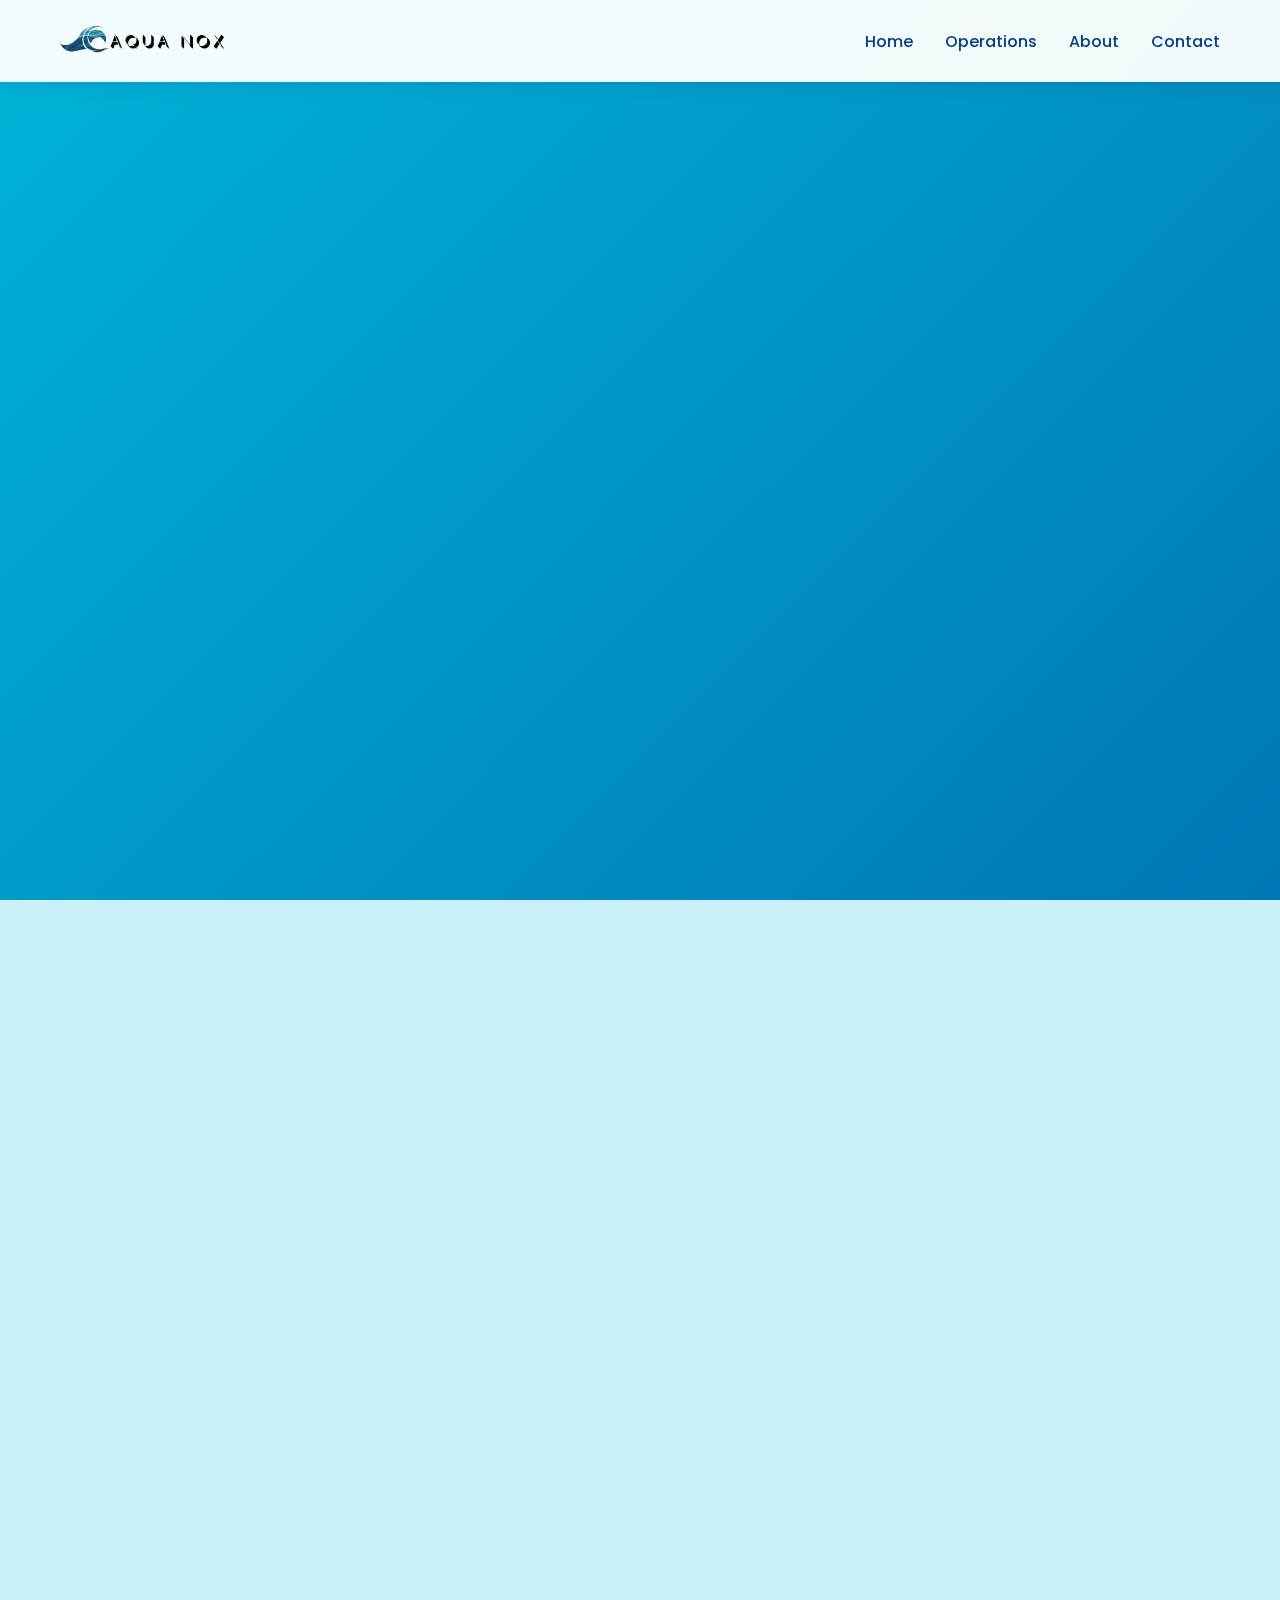
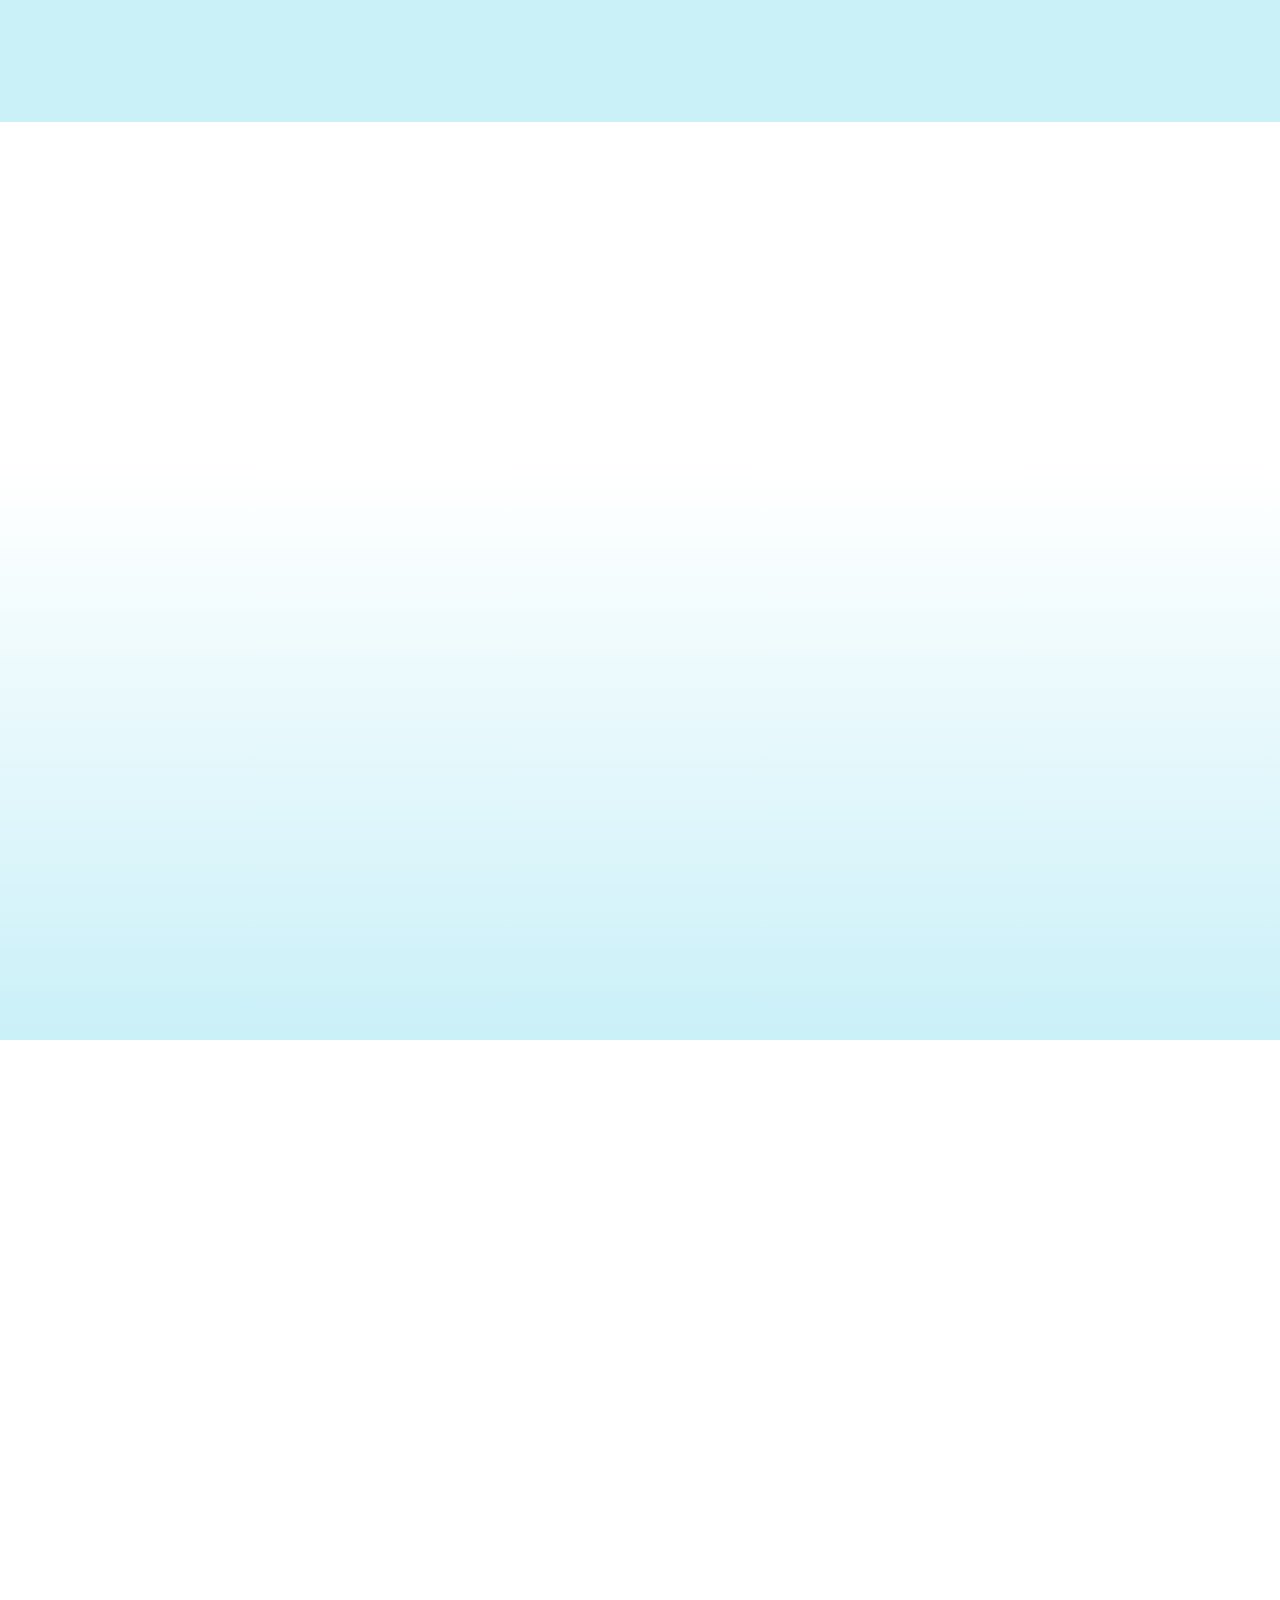
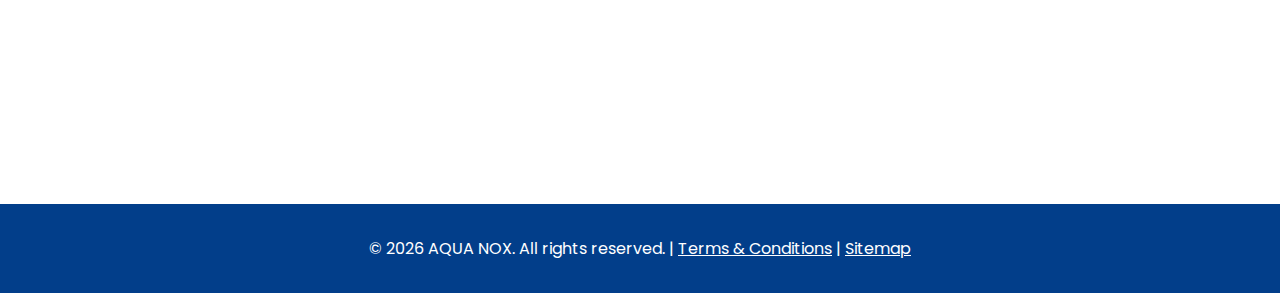
<file: index.html>
<!DOCTYPE html>
<html lang="en">

<head>
    <meta charset="UTF-8">
    <meta name="viewport" content="width=device-width, initial-scale=1.0">
    <title>AQUA NOX | Industrial RO Plants & Water Treatment Solutions</title>

    <meta name="description"
        content="AQUA NOX designs and installs high-performance industrial RO plants and advanced water treatment solutions for commercial and industrial applications across India.">

    <meta name="keywords"
        content="AQUA NOX, industrial RO plant, reverse osmosis system, water treatment company, commercial RO plant, industrial water purification">

    <meta name="robots" content="index, follow">

    <link rel="canonical" href="https://aquanox.vercel.app/">

    <!-- Open Graph -->
    <meta property="og:title" content="AQUA NOX | Industrial RO Plants & Water Treatment Experts">
    <meta property="og:description"
        content="Custom-built industrial RO plants and water treatment systems for factories, commercial water plants, and bulk water supply.">
    <meta property="og:url" content="https://aquanox.vercel.app/">
    <meta property="og:type" content="website">

    <!-- Twitter -->
    <meta name="twitter:card" content="summary_large_image">
    <meta name="twitter:title" content="AQUA NOX | Industrial RO & Water Solutions">
    <meta name="twitter:description"
        content="Reliable industrial RO plants and water treatment solutions engineered for performance and scale.">

    <link rel="icon" type="image/png" href="assets/favicon.png">
    <link rel="stylesheet" href="styles.css">
    <link href="https://fonts.googleapis.com/css2?family=Poppins:wght@300;400;600;700&display=swap" rel="stylesheet">
</head>

<body>
    <nav class="navbar">
        <div class="container">
            <div class="logo"><img src="assets/logo.png" alt="AQUA NOX"></div>
            <ul class="nav-links">
                <li><a href="index.html">Home</a></li>
                <li><a href="operations.html">Operations</a></li>
                <li><a href="about.html">About</a></li>
                <li><a href="contact.html">Contact</a></li>
            </ul>
            <div class="hamburger">
                <span></span>
                <span></span>
                <span></span>
            </div>
        </div>
    </nav>

    <section class="hero">
        <div class="hero-content">
            <h1 class="fade-up">AQUA NOX</h1>
            <p class="fade-up">Start Your Own Packaged Drinking Water Business</p>
            <a href="#products" class="cta-btn fade-up">View RO Plants</a>
        </div>
    </section>

    <section class="home-products" id="products">
        <div class="container">
            <h2 class="section-title animate">Our RO Plant Solutions</h2>
            <p class="pricing-disclaimer animate"
                style="text-align: center; color: #666; margin-bottom: 30px; font-size: 0.9rem;">*Prices are indicative.
                Final pricing varies by location, shipping, and installation. <a href="terms.html"
                    style="color: #0066cc; text-decoration: underline;">View Terms</a></p>
            <div class="home-products-grid">
                <div class="product-card animate" onclick="window.location.href='product-detail.html?id=classic'"
                    style="cursor: pointer;">
                    <div class="product-image">
                        <img src="assets/products/classic-3.png" alt="Small Scale RO Plant">
                    </div>
                    <h3>Small Scale RO Plant</h3>
                    <p class="product-size">1500 LPH Capacity</p>
                    <p class="product-price">₹2,50,000</p>
                    <div class="product-actions" onclick="event.stopPropagation();">
                        <button class="btn-whatsapp"
                            onclick="buyWhatsApp('Small Scale RO Plant', '1500 LPH', '₹2,50,000')">💬
                            WhatsApp</button>
                        <button class="btn-call" onclick="callNow()">📞 Call</button>
                    </div>
                </div>

                <div class="product-card animate" onclick="window.location.href='product-detail.html?id=premium'"
                    style="cursor: pointer;">
                    <div class="product-image">
                        <img src="assets/products/premium-3.png" alt="Medium Scale RO Plant">
                    </div>
                    <h3>Mid-Scale RO Plant</h3>
                    <p class="product-size">2000 LPH Capacity</p>
                    <p class="product-price">₹3,50,000</p>
                    <div class="product-actions" onclick="event.stopPropagation();">
                        <button class="btn-whatsapp"
                            onclick="buyWhatsApp('Medium Scale RO Plant', '2000 LPH', '₹3,50,000')">💬
                            WhatsApp</button>
                        <button class="btn-call" onclick="callNow()">📞 Call</button>
                    </div>
                </div>

                <div class="product-card animate" onclick="window.location.href='product-detail.html?id=family'"
                    style="cursor: pointer;">
                    <div class="product-image">
                        <img src="assets/products/family-3.png" alt="Large Scale RO Plant">
                    </div>
                    <h3>Large Scale RO Plant</h3>
                    <p class="product-size">6000 LPH Capacity</p>
                    <p class="product-price">₹4,50,000</p>
                    <div class="product-actions" onclick="event.stopPropagation();">
                        <button class="btn-whatsapp"
                            onclick="buyWhatsApp('Large Scale RO Plant', '6000 LPH', '₹4,50,000')">💬
                            WhatsApp</button>
                        <button class="btn-call" onclick="callNow()">📞 Call</button>
                    </div>
                </div>

                <div class="product-card animate" onclick="window.location.href='product-detail.html?id=jar'"
                    style="cursor: pointer;">
                    <div class="product-image">
                        <img src="assets/products/jar.png" alt="Industrial RO Plant">
                    </div>
                    <h3>Industrial RO Plant</h3>
                    <p class="product-size">Custom Capacity</p>
                    <p class="product-price">Contact for Price</p>
                    <div class="product-actions" onclick="event.stopPropagation();">
                        <button class="btn-whatsapp"
                            onclick="buyWhatsApp('Industrial RO Plant', 'Custom Capacity', 'Contact for Price')">💬
                            WhatsApp</button>
                        <button class="btn-call" onclick="callNow()">📞 Call</button>
                    </div>
                </div>
            </div>
        </div>
    </section>

    <section class="about">
        <div class="container">
            <h2 class="section-title animate">About AQUA NOX</h2>
            <p class="about-text animate">AQUA NOX provides complete RO Plant solutions to help you start your own
                packaged drinking water business. Our state-of-the-art water treatment systems ensure the highest
                quality output with minimal maintenance and maximum efficiency.</p>
        </div>
    </section>

    <section class="features">
        <div class="container">
            <h2 class="section-title animate">Why Choose Our RO Plants</h2>
            <div class="feature-grid">
                <div class="feature-card animate">
                    <div class="feature-icon">🛠️</div>
                    <h3>Complete Setup</h3>
                    <p>End-to-end installation and commissioning support</p>
                </div>
                <div class="feature-card animate">
                    <div class="feature-icon">⚙️</div>
                    <h3>Advanced Technology</h3>
                    <p>Latest RO membrane technology for superior water quality</p>
                </div>
                <div class="feature-card animate">
                    <div class="feature-icon">👨‍🔧</div>
                    <h3>After-Sales Service</h3>
                    <p>24/7 technical support and maintenance services</p>
                </div>
                <div class="feature-card animate">
                    <div class="feature-icon">💰</div>
                    <h3>Cost Effective</h3>
                    <p>Low operational costs with high efficiency and ROI</p>
                </div>
            </div>
        </div>
    </section>

    <section class="testimonials">
        <div class="container">
            <h2 class="section-title animate">What Our Clients Say</h2>
            <div class="testimonials-grid">
                <div class="testimonial-card animate">
                    <div class="stars">⭐⭐⭐⭐⭐</div>
                    <p class="testimonial-text">"Started my water business with AQUA NOX RO Plant. The installation was
                        smooth and the plant runs flawlessly. Great investment!"</p>
                    <p class="customer-name">Soumya Biswas</p>
                </div>

                <div class="testimonial-card animate">
                    <div class="stars">⭐⭐⭐⭐⭐</div>
                    <p class="testimonial-text">"Excellent quality RO plant with amazing after-sales support. The team
                        is always available for any technical assistance."</p>
                    <p class="customer-name">Subhra Pratim Biswas</p>
                </div>

                <div class="testimonial-card animate">
                    <div class="stars">⭐⭐⭐⭐⭐</div>
                    <p class="testimonial-text">"Best decision for my business. The RO plant is efficient, low
                        maintenance, and produces high-quality water consistently."</p>
                    <p class="customer-name">Souvik Chatterjee</p>
                </div>

                <div class="testimonial-card animate">
                    <div class="stars">⭐⭐⭐⭐⭐</div>
                    <p class="testimonial-text">"Professional team, quality equipment, and excellent service. AQUA NOX
                        helped me establish a successful water business."</p>
                    <p class="customer-name">Arnab Dutta</p>
                </div>
            </div>
        </div>
    </section>

    <footer>
        <div class="container">
            <p>&copy; <span id="currentYear"></span> AQUA NOX. All rights reserved. | <a href="terms.html"
                    style="color: #fff; text-decoration: underline;">Terms & Conditions</a> | <a href="sitemap.html"
                    style="color: #fff; text-decoration: underline;">Sitemap</a></p>
        </div>
    </footer>

    <script src="script.js"></script>
</body>

</html>
</file>
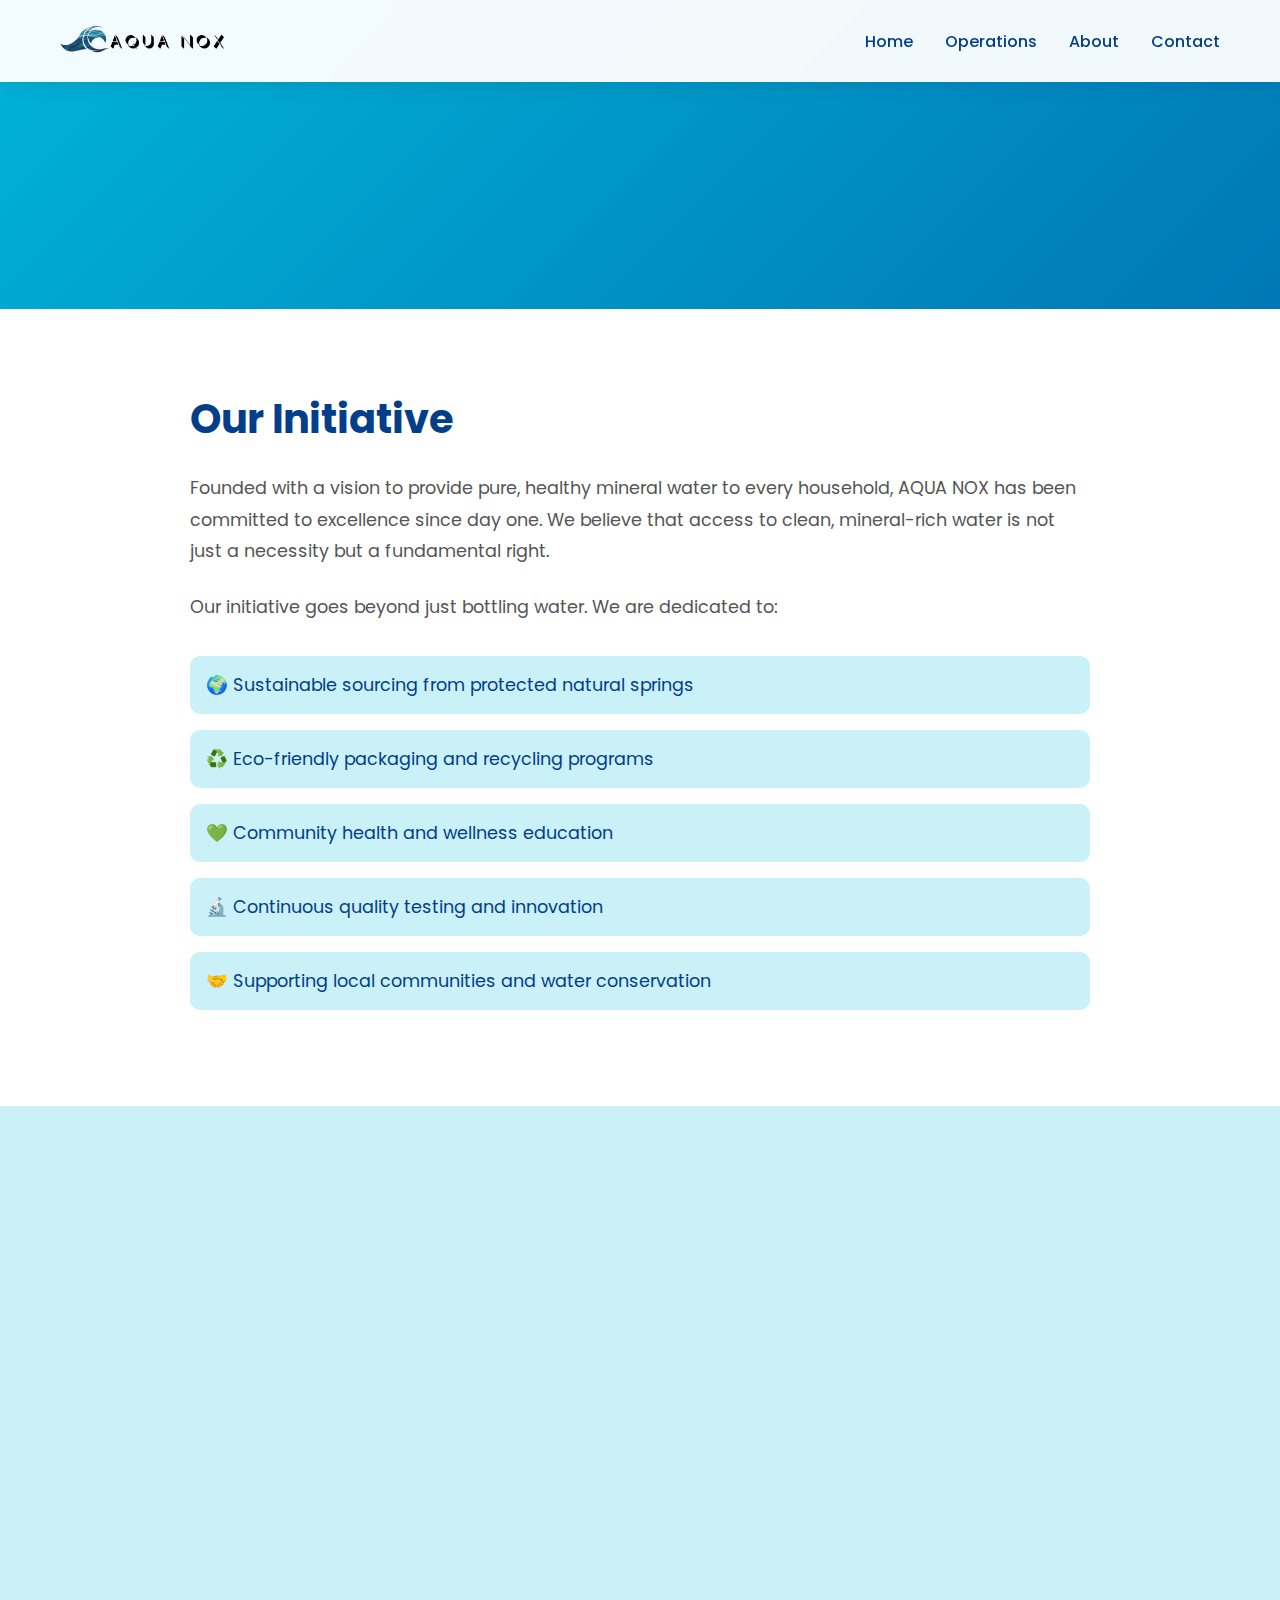
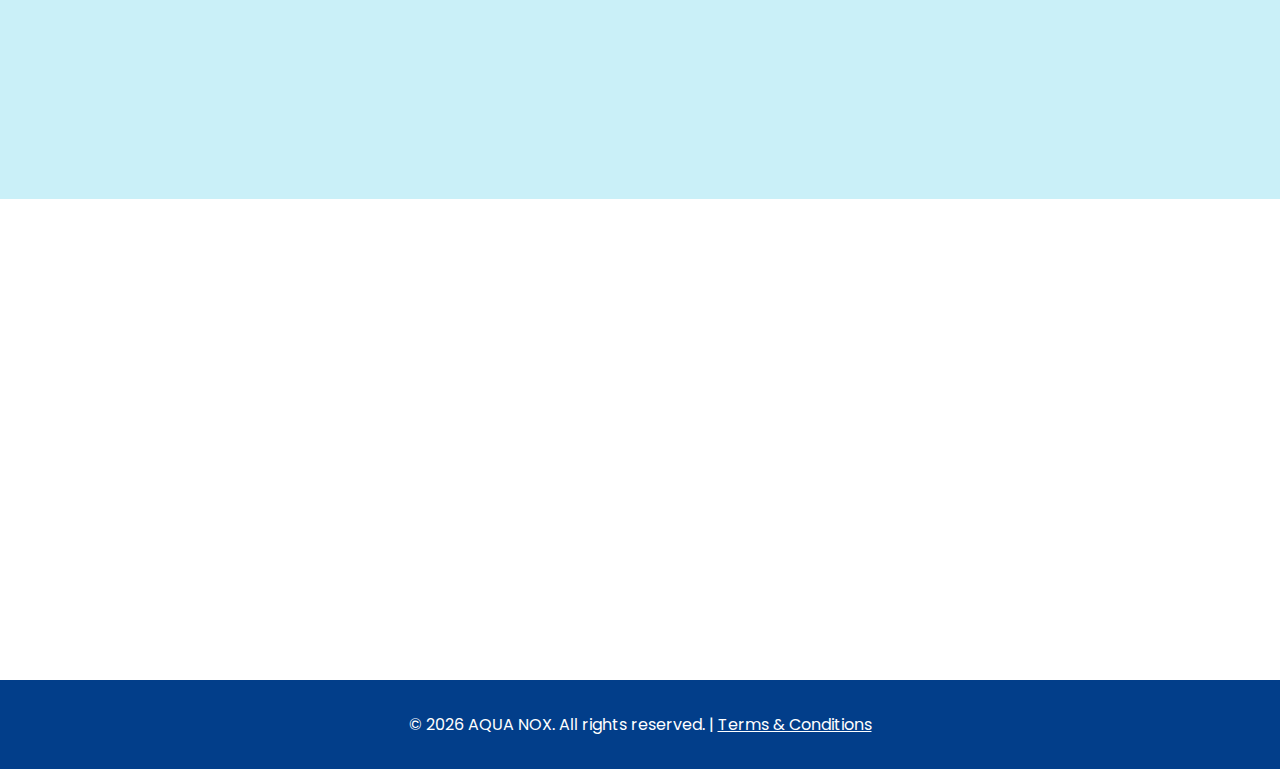
<file: about.html>
<!DOCTYPE html>
<html lang="en">
<head>
    <meta charset="UTF-8">
    <meta name="viewport" content="width=device-width, initial-scale=1.0">
    <title>About Us - AQUA NOX</title>
    <link rel="icon" type="image/png" href="assets/favicon.png">
    <link rel="stylesheet" href="styles.css">
    <link href="https://fonts.googleapis.com/css2?family=Poppins:wght@300;400;600;700&display=swap" rel="stylesheet">
</head>
<body>
    <nav class="navbar">
        <div class="container">
            <div class="logo"><img src="assets/logo.png" alt="AQUA NOX"></div>
            <ul class="nav-links">
                <li><a href="index.html">Home</a></li>
                <li><a href="operations.html">Operations</a></li>
                <li><a href="about.html">About</a></li>
                <li><a href="contact.html">Contact</a></li>
            </ul>
            <div class="hamburger">
                <span></span>
                <span></span>
                <span></span>
            </div>
        </div>
    </nav>

    <section class="about-hero">
        <div class="container">
            <h1 class="fade-up">About AQUA NOX</h1>
            <p class="fade-up">Our Story, Our Mission, Our Commitment</p>
        </div>
    </section>

    <section class="company-story">
        <div class="container">
            <div class="story-content animate">
                <h2>Our Initiative</h2>
                <p>Founded with a vision to provide pure, healthy mineral water to every household, AQUA NOX has been committed to excellence since day one. We believe that access to clean, mineral-rich water is not just a necessity but a fundamental right.</p>
                <p>Our initiative goes beyond just bottling water. We are dedicated to:</p>
                <ul class="initiative-list">
                    <li>🌍 Sustainable sourcing from protected natural springs</li>
                    <li>♻️ Eco-friendly packaging and recycling programs</li>
                    <li>💚 Community health and wellness education</li>
                    <li>🔬 Continuous quality testing and innovation</li>
                    <li>🤝 Supporting local communities and water conservation</li>
                </ul>
            </div>
        </div>
    </section>

    <section class="owner-section">
        <div class="container">
            <h2 class="section-title animate">Meet Our Founder</h2>
            <div class="owner-card animate">
                <div class="owner-image">
                    <img src="/assets/Prabir_Sarkar.png" alt="Prabir Sarkar">
                </div>
                <div class="owner-info">
                    <h3>Prabir Sarkar</h3>
                    <p class="owner-title">Owner</p>
                    <p class="owner-bio">With over 20 years of experience in the beverage industry, Mr. Sarkar founded AQUA NOX with a simple yet powerful mission: to deliver the purest mineral water while maintaining environmental responsibility. His passion for health and sustainability drives every decision we make.</p>
                    <p class="owner-quote">"Pure water is the foundation of a healthy life. At AQUA NOX, we don't just bottle water – we bottle wellness, trust, and care for our planet."</p>
                </div>
            </div>
        </div>
    </section>

    <section class="values-section">
        <div class="container">
            <h2 class="section-title animate">Our Core Values</h2>
            <div class="values-grid">
                <div class="value-card animate">
                    <h3>Quality First</h3>
                    <p>Every drop undergoes rigorous testing to ensure premium quality</p>
                </div>
                <div class="value-card animate">
                    <h3>Sustainability</h3>
                    <p>Committed to eco-friendly practices and environmental protection</p>
                </div>
                <div class="value-card animate">
                    <h3>Transparency</h3>
                    <p>Open about our sourcing, processes, and quality standards</p>
                </div>
                <div class="value-card animate">
                    <h3>Community</h3>
                    <p>Supporting local communities and promoting health awareness</p>
                </div>
            </div>
        </div>
    </section>

    <footer>
        <div class="container">
            <p>&copy; <span id="currentYear"></span> AQUA NOX. All rights reserved. | <a href="terms.html" style="color: #fff; text-decoration: underline;">Terms & Conditions</a></p>
        </div>
    </footer>

    <script src="script.js"></script>
</body>
</html>
</file>
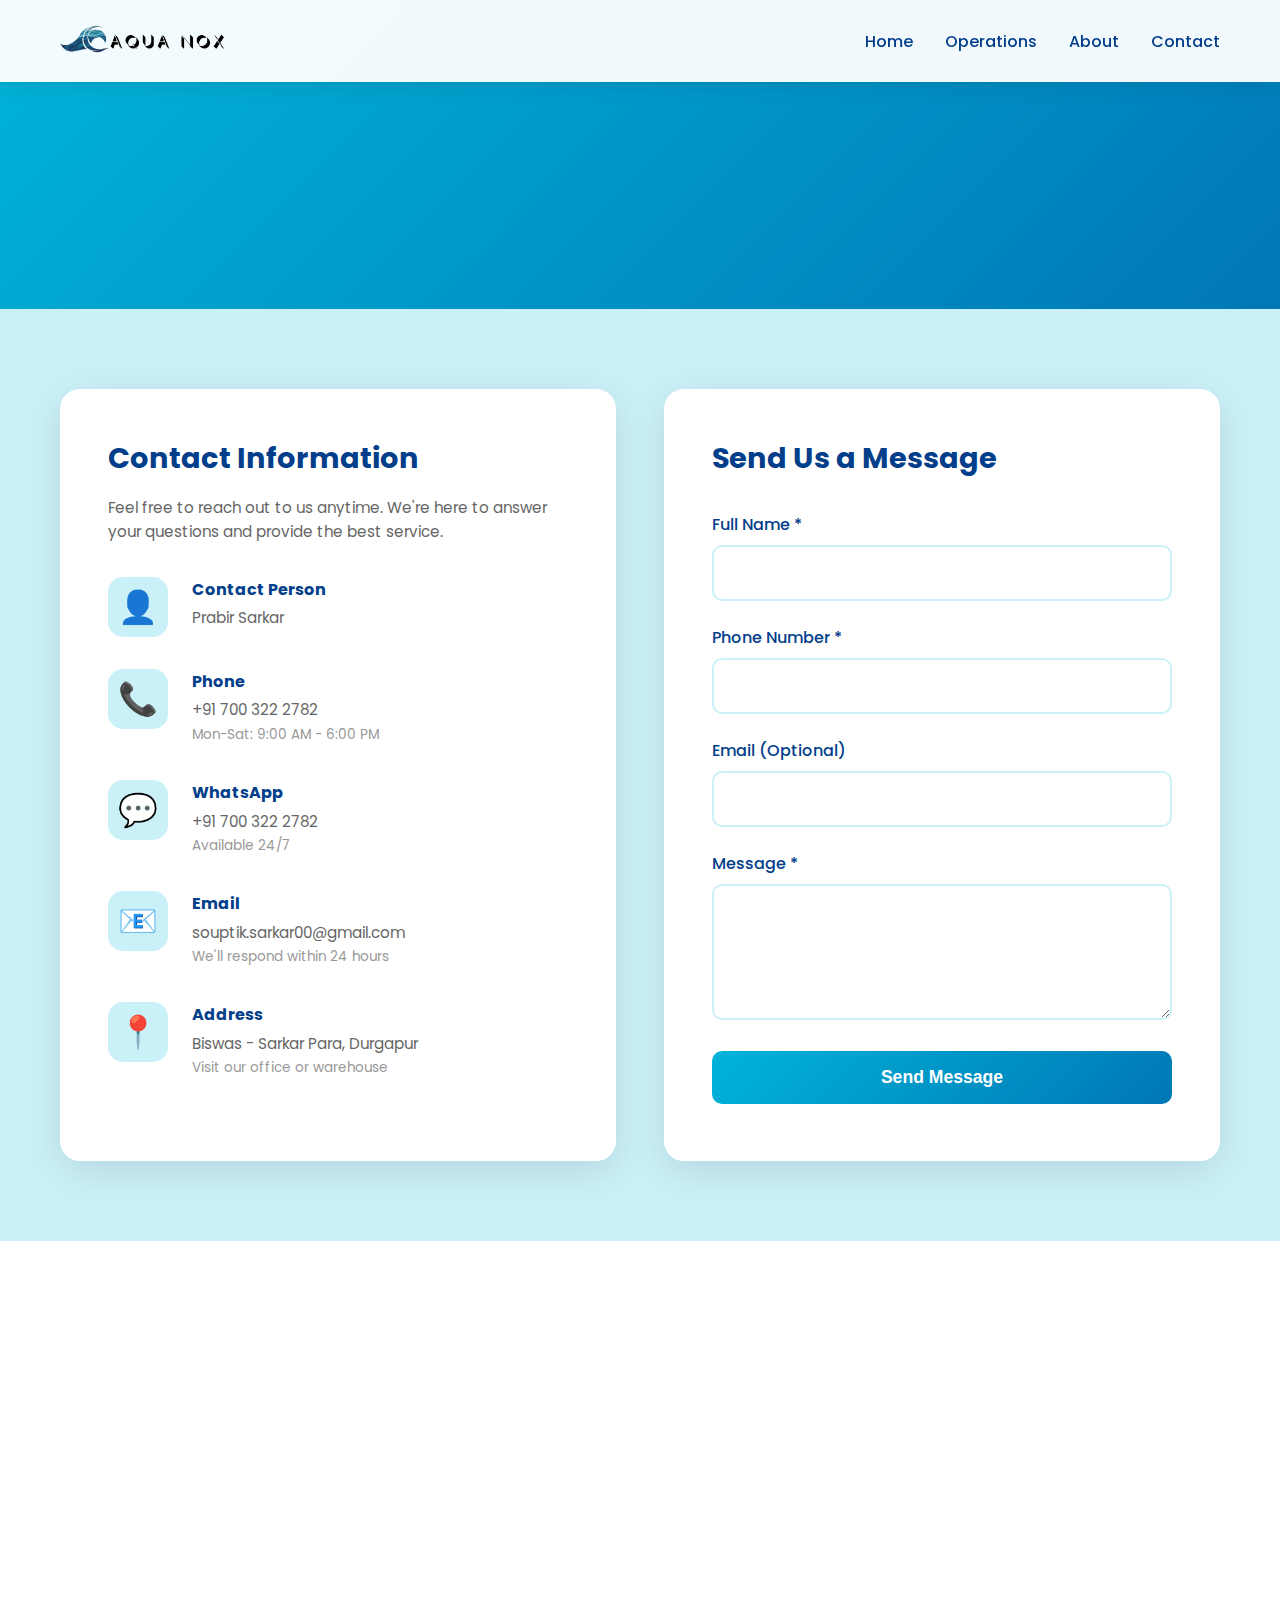
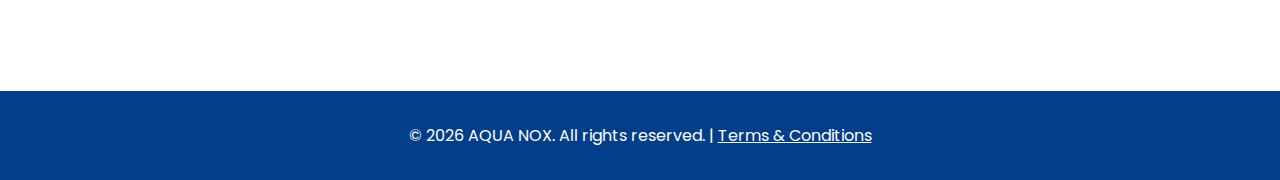
<file: contact.html>
<!DOCTYPE html>
<html lang="en">

<head>
    <meta charset="UTF-8">
    <meta name="viewport" content="width=device-width, initial-scale=1.0">
    <title>Contact - AQUA NOX</title>
    <link rel="icon" type="image/png" href="assets/favicon.png">
    <link rel="stylesheet" href="styles.css">
    <link href="https://fonts.googleapis.com/css2?family=Poppins:wght@300;400;600;700&display=swap" rel="stylesheet">
</head>

<body>
    <nav class="navbar">
        <div class="container">
            <div class="logo"><img src="assets/logo.png" alt="AQUA NOX"></div>
            <ul class="nav-links">
                <li><a href="index.html">Home</a></li>
                <li><a href="operations.html">Operations</a></li>
                <li><a href="about.html">About</a></li>
                <li><a href="contact.html">Contact</a></li>
            </ul>
            <div class="hamburger">
                <span></span>
                <span></span>
                <span></span>
            </div>
        </div>
    </nav>

    <section class="contact-hero">
        <div class="container">
            <h1 class="fade-up">Get In Touch</h1>
            <p class="fade-up">We'd love to hear from you</p>
        </div>
    </section>

    <section class="contact-form-section">
        <div class="container">
            <div class="contact-grid">
                <div class="contact-info animate">
                    <h2>Contact Information</h2>
                    <p class="contact-intro">Feel free to reach out to us anytime. We're here to answer your questions
                        and provide the best service.</p>

                    <div class="info-item">
                        <div class="info-icon">👤</div>
                        <div>
                            <h4>Contact Person</h4>
                            <p>Prabir Sarkar</p>
                        </div>
                    </div>
                    <div class="info-item">
                        <div class="info-icon">📞</div>
                        <div>
                            <h4>Phone</h4>
                            <p>+91 700 322 2782</p>
                            <p class="info-subtext">Mon-Sat: 9:00 AM - 6:00 PM</p>
                        </div>
                    </div>
                    <div class="info-item">
                        <div class="info-icon">💬</div>
                        <div>
                            <h4>WhatsApp</h4>
                            <p>+91 700 322 2782</p>
                            <p class="info-subtext">Available 24/7</p>
                        </div>
                    </div>
                    <div class="info-item">
                        <div class="info-icon">📧</div>
                        <div>
                            <h4>Email</h4>
                            <p>souptik.sarkar00@gmail.com</p>
                            <p class="info-subtext">We'll respond within 24 hours</p>
                        </div>
                    </div>
                    <div class="info-item">
                        <div class="info-icon">📍</div>
                        <div>
                            <h4>Address</h4>
                            <p> Biswas - Sarkar Para, Durgapur</p>
                            <p class="info-subtext">Visit our office or warehouse</p>
                        </div>
                    </div>
                    <!--
                    <div class="social-links">
                        <h4>Follow Us</h4>
                        <div class="social-icons">
                            <a href="#" class="social-icon">📘</a>
                            <a href="#" class="social-icon">📷</a>
                            <a href="#" class="social-icon">🐦</a>
                            <a href="#" class="social-icon">💼</a>
                        </div>
                    </div>
                    -->
                </div>

                <form id="contactForm" class="contact-form animate">
                    <h2>Send Us a Message</h2>
                    <div class="form-group">
                        <label for="name">Full Name *</label>
                        <input type="text" id="name" name="name" required>
                    </div>
                    <div class="form-group">
                        <label for="phone">Phone Number *</label>
                        <input type="tel" id="phone" name="phone" required>
                    </div>
                    <div class="form-group">
                        <label for="email">Email (Optional)</label>
                        <input type="email" id="email" name="email">
                    </div>
                    <div class="form-group">
                        <label for="message">Message *</label>
                        <textarea id="message" name="message" rows="5" required></textarea>
                    </div>
                    <button type="submit" class="submit-btn">Send Message</button>
                </form>
            </div>
        </div>
    </section>

    <section class="map-section">

        <iframe
            src="https://www.google.com/maps/embed?pb=!1m18!1m12!1m3!1d365.84738315488624!2d88.1516222176719!3d22.44743970168077!2m3!1f0!2f0!3f0!3m2!1i1024!2i768!4f13.1!3m3!1m2!1s0x3a0287b2ad77a933%3A0xfb9d6111271ad9d9!2z4Kau4Kao4KeN4Kam4Ka_4Kaw!5e0!3m2!1sen!2sin!4v1768892165387!5m2!1sen!2sin"
            width="100%" height="450" style="border:0;" allowfullscreen="" loading="lazy"
            referrerpolicy="no-referrer-when-downgrade"></iframe>
    </section>

    <footer>
        <div class="container">
            <p>&copy; <span id="currentYear"></span> AQUA NOX. All rights reserved. | <a href="terms.html" style="color: #fff; text-decoration: underline;">Terms & Conditions</a></p>
        </div>
    </footer>

    <script src="script.js"></script>
</body>

</html>
</file>
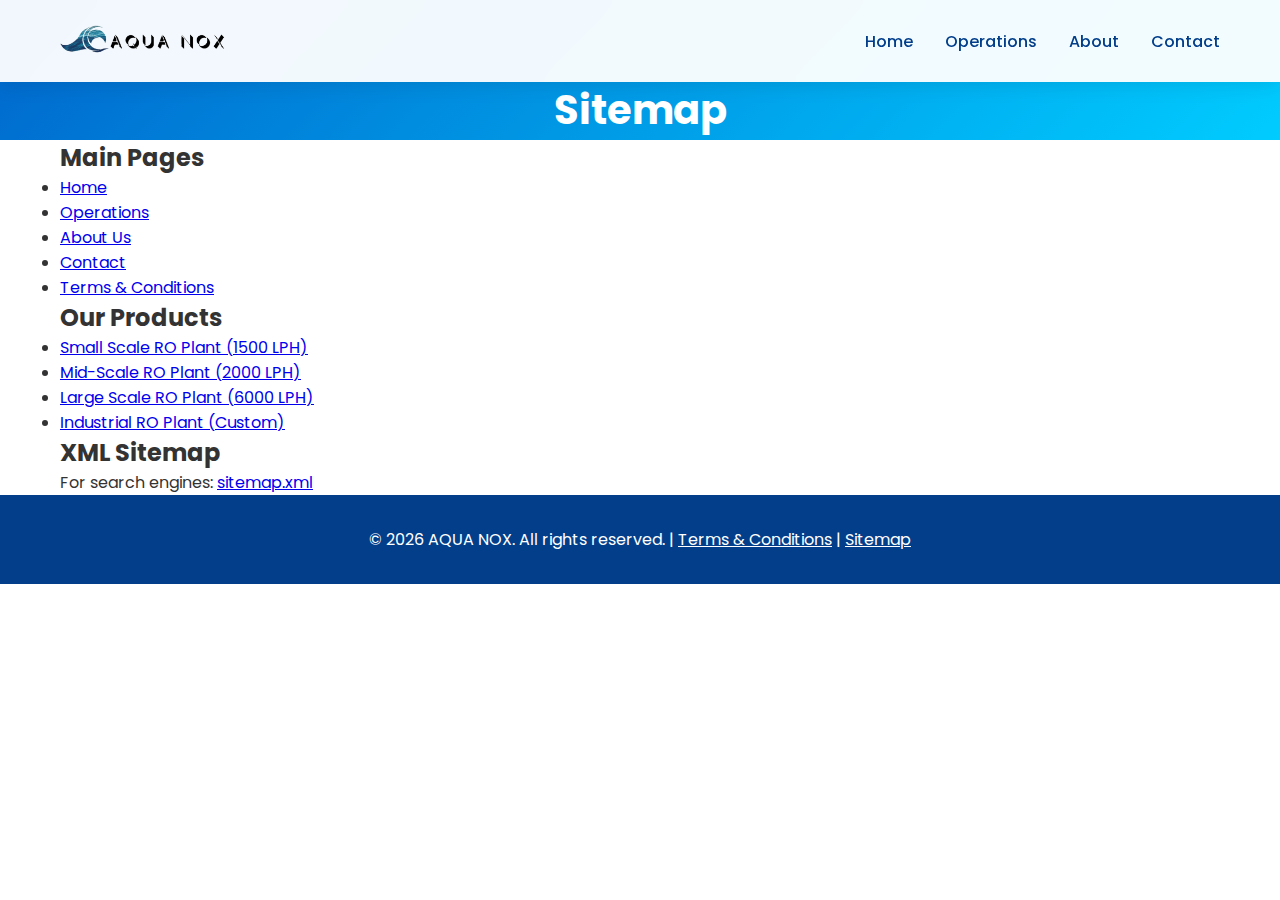
<file: sitemap.html>
<!DOCTYPE html>
<html lang="en">
<head>
    <meta charset="UTF-8">
    <meta name="viewport" content="width=device-width, initial-scale=1.0">
    <title>Sitemap - AQUA NOX</title>
    <link rel="icon" type="image/png" href="assets/favicon.png">
    <link rel="stylesheet" href="styles.css">
    <link href="https://fonts.googleapis.com/css2?family=Poppins:wght@300;400;600;700&display=swap" rel="stylesheet">
</head>
<body>
    <nav class="navbar">
        <div class="container">
            <div class="logo"><img src="assets/logo.png" alt="AQUA NOX"></div>
            <ul class="nav-links">
                <li><a href="index.html">Home</a></li>
                <li><a href="operations.html">Operations</a></li>
                <li><a href="about.html">About</a></li>
                <li><a href="contact.html">Contact</a></li>
            </ul>
            <div class="hamburger">
                <span></span>
                <span></span>
                <span></span>
            </div>
        </div>
    </nav>

    <section class="page-header">
        <div class="container">
            <h1>Sitemap</h1>
        </div>
    </section>

    <section class="sitemap-content">
        <div class="container">
            <div class="sitemap-section">
                <h2>Main Pages</h2>
                <ul class="sitemap-list">
                    <li><a href="index.html">Home</a></li>
                    <li><a href="operations.html">Operations</a></li>
                    <li><a href="about.html">About Us</a></li>
                    <li><a href="contact.html">Contact</a></li>
                    <li><a href="terms.html">Terms & Conditions</a></li>
                </ul>
            </div>

            <div class="sitemap-section">
                <h2>Our Products</h2>
                <ul class="sitemap-list">
                    <li><a href="product-detail.html?id=classic">Small Scale RO Plant (1500 LPH)</a></li>
                    <li><a href="product-detail.html?id=premium">Mid-Scale RO Plant (2000 LPH)</a></li>
                    <li><a href="product-detail.html?id=family">Large Scale RO Plant (6000 LPH)</a></li>
                    <li><a href="product-detail.html?id=jar">Industrial RO Plant (Custom)</a></li>
                </ul>
            </div>

            <div class="sitemap-section">
                <h2>XML Sitemap</h2>
                <p>For search engines: <a href="sitemap.xml" target="_blank">sitemap.xml</a></p>
            </div>
        </div>
    </section>

    <footer>
        <div class="container">
            <p>&copy; <span id="currentYear"></span> AQUA NOX. All rights reserved. | <a href="terms.html" style="color: #fff; text-decoration: underline;">Terms & Conditions</a> | <a href="sitemap.html" style="color: #fff; text-decoration: underline;">Sitemap</a></p>
        </div>
    </footer>

    <script src="script.js"></script>
</body>
</html>
</file>
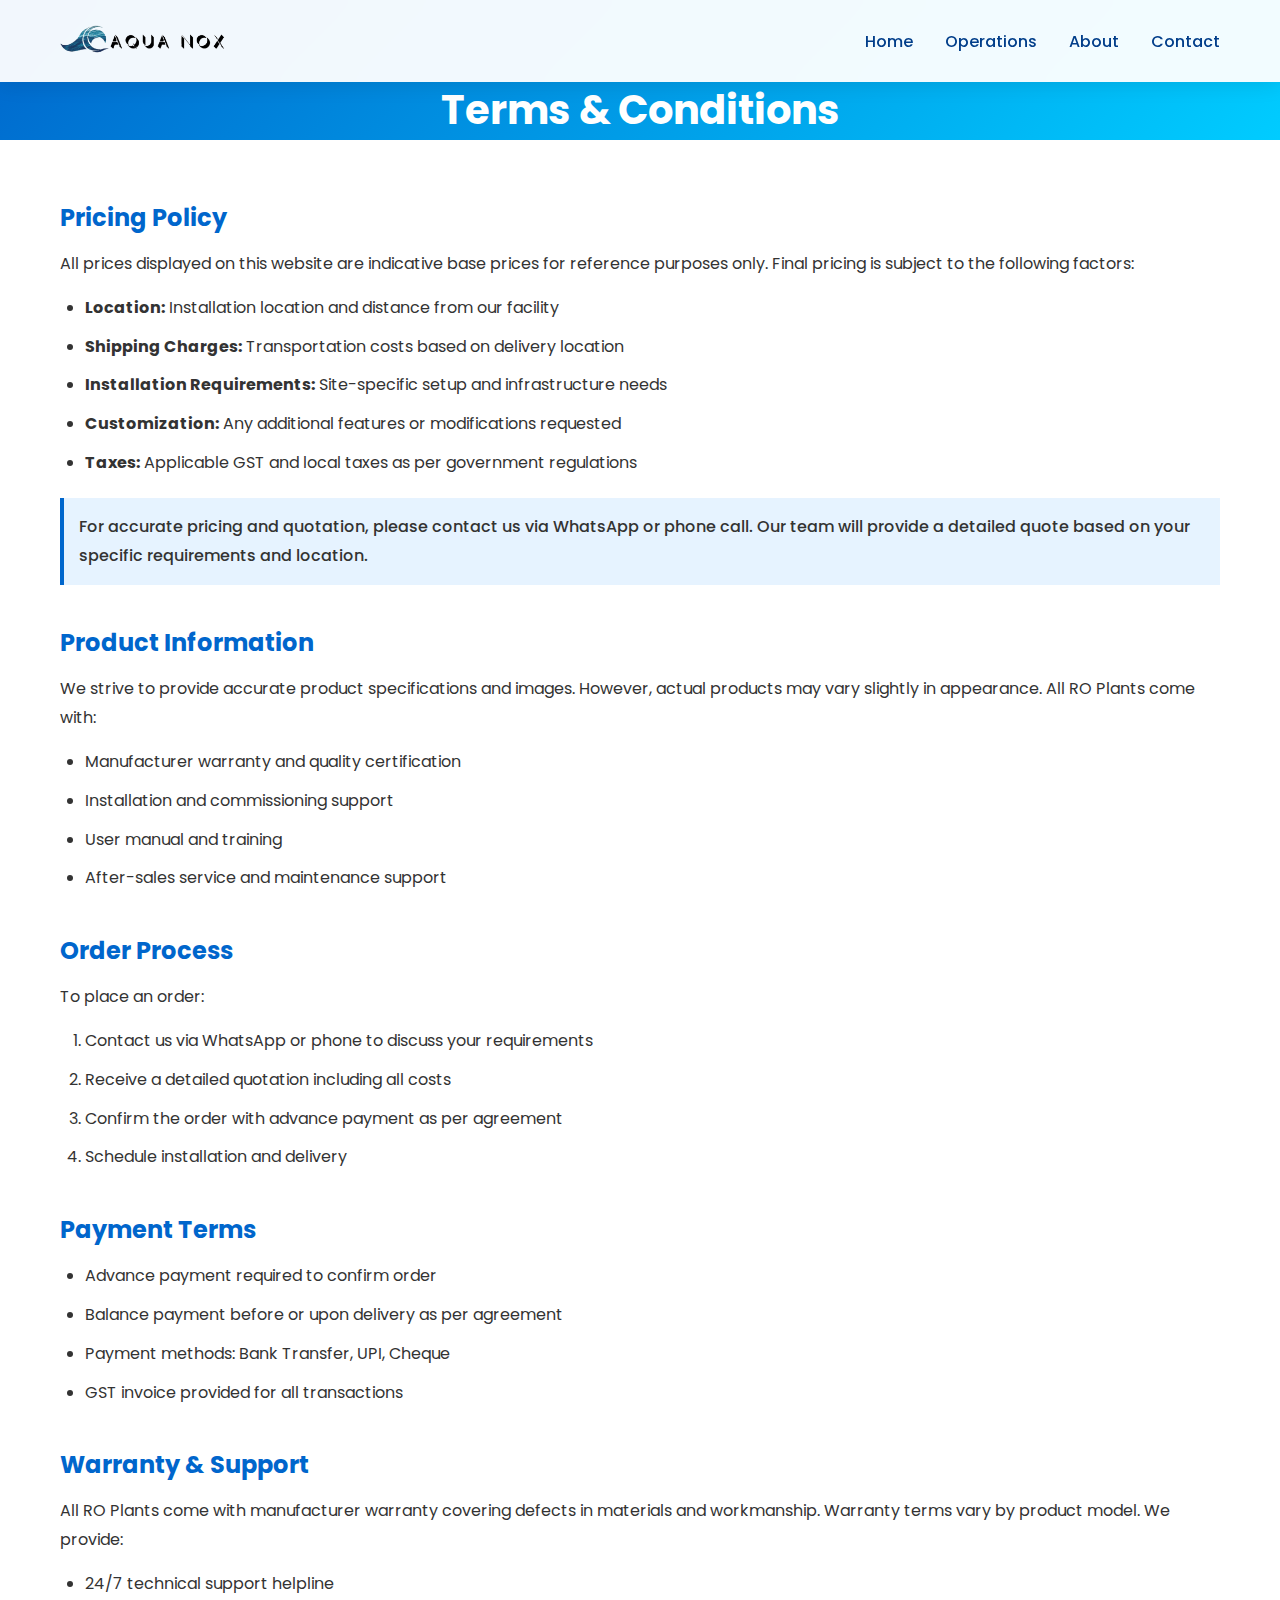
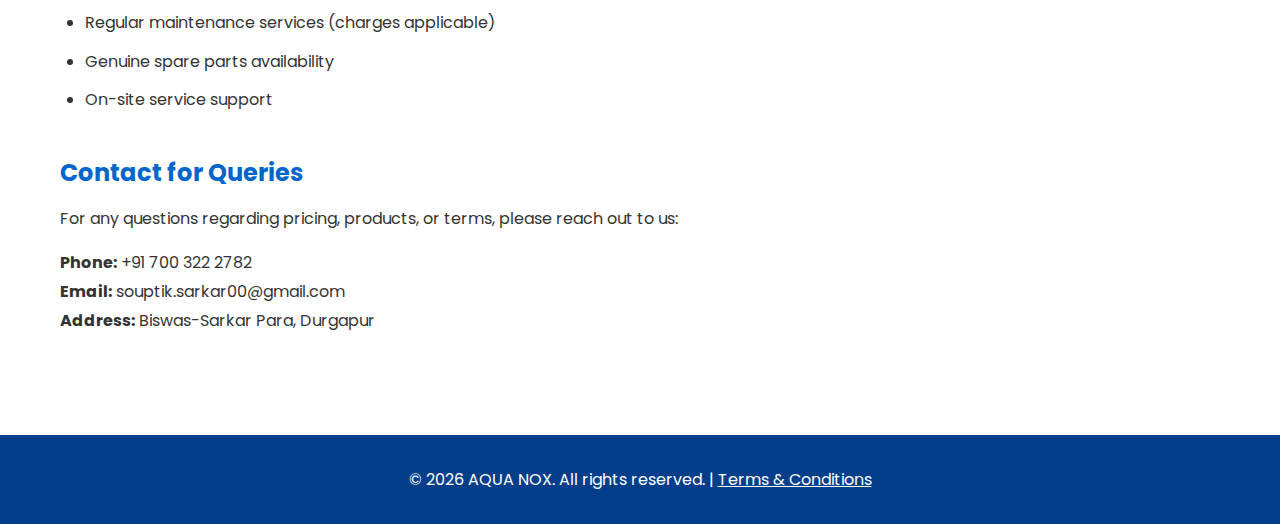
<file: terms.html>
<!DOCTYPE html>
<html lang="en">

<head>
    <meta charset="UTF-8">
    <meta name="viewport" content="width=device-width, initial-scale=1.0">
    <title>Terms & Conditions - AQUA NOX</title>
    <link rel="icon" type="image/png" href="assets/favicon.png">
    <link rel="stylesheet" href="styles.css">
    <link href="https://fonts.googleapis.com/css2?family=Poppins:wght@300;400;600;700&display=swap" rel="stylesheet">
</head>

<body>
    <nav class="navbar">
        <div class="container">
            <div class="logo"><img src="assets/logo.png" alt="AQUA NOX"></div>
            <ul class="nav-links">
                <li><a href="index.html">Home</a></li>
                <li><a href="operations.html">Operations</a></li>
                <li><a href="about.html">About</a></li>
                <li><a href="contact.html">Contact</a></li>
            </ul>
            <div class="hamburger">
                <span></span>
                <span></span>
                <span></span>
            </div>
        </div>
    </nav>

    <section class="page-header">
        <div class="container">
            <h1>Terms & Conditions</h1>
        </div>
    </section>

    <section class="terms-content">
        <div class="container">
            <div class="terms-section">
                <h2>Pricing Policy</h2>
                <p>All prices displayed on this website are indicative base prices for reference purposes only. Final pricing is subject to the following factors:</p>
                <ul>
                    <li><strong>Location:</strong> Installation location and distance from our facility</li>
                    <li><strong>Shipping Charges:</strong> Transportation costs based on delivery location</li>
                    <li><strong>Installation Requirements:</strong> Site-specific setup and infrastructure needs</li>
                    <li><strong>Customization:</strong> Any additional features or modifications requested</li>
                    <li><strong>Taxes:</strong> Applicable GST and local taxes as per government regulations</li>
                </ul>
                <p class="highlight">For accurate pricing and quotation, please contact us via WhatsApp or phone call. Our team will provide a detailed quote based on your specific requirements and location.</p>
            </div>

            <div class="terms-section">
                <h2>Product Information</h2>
                <p>We strive to provide accurate product specifications and images. However, actual products may vary slightly in appearance. All RO Plants come with:</p>
                <ul>
                    <li>Manufacturer warranty and quality certification</li>
                    <li>Installation and commissioning support</li>
                    <li>User manual and training</li>
                    <li>After-sales service and maintenance support</li>
                </ul>
            </div>

            <div class="terms-section">
                <h2>Order Process</h2>
                <p>To place an order:</p>
                <ol>
                    <li>Contact us via WhatsApp or phone to discuss your requirements</li>
                    <li>Receive a detailed quotation including all costs</li>
                    <li>Confirm the order with advance payment as per agreement</li>
                    <li>Schedule installation and delivery</li>
                </ol>
            </div>

            <div class="terms-section">
                <h2>Payment Terms</h2>
                <ul>
                    <li>Advance payment required to confirm order</li>
                    <li>Balance payment before or upon delivery as per agreement</li>
                    <li>Payment methods: Bank Transfer, UPI, Cheque</li>
                    <li>GST invoice provided for all transactions</li>
                </ul>
            </div>

            <div class="terms-section">
                <h2>Warranty & Support</h2>
                <p>All RO Plants come with manufacturer warranty covering defects in materials and workmanship. Warranty terms vary by product model. We provide:</p>
                <ul>
                    <li>24/7 technical support helpline</li>
                    <li>Regular maintenance services (charges applicable)</li>
                    <li>Genuine spare parts availability</li>
                    <li>On-site service support</li>
                </ul>
            </div>

            <div class="terms-section">
                <h2>Contact for Queries</h2>
                <p>For any questions regarding pricing, products, or terms, please reach out to us:</p>
                <p><strong>Phone:</strong> +91 700 322 2782<br>
                <strong>Email:</strong> souptik.sarkar00@gmail.com<br>
                <strong>Address:</strong> Biswas-Sarkar Para, Durgapur</p>
            </div>
        </div>
    </section>

    <footer>
        <div class="container">
            <p>&copy; <span id="currentYear"></span> AQUA NOX. All rights reserved. | <a href="terms.html" style="color: #fff; text-decoration: underline;">Terms & Conditions</a></p>
        </div>
    </footer>

    <script src="script.js"></script>
</body>

</html>
</file>
<file: styles.css>
* {
    margin: 0;
    padding: 0;
    box-sizing: border-box;
    scroll-behavior: smooth;
}

:root {
    --primary: #00b4d8;
    --secondary: #0077b6;
    --accent: #48cae4;
    --light: #caf0f8;
    --white: #ffffff;
    --dark: #023e8a;
    --gradient: linear-gradient(135deg, #00b4d8 0%, #0077b6 100%);
}

body {
    font-family: 'Poppins', sans-serif;
    color: #333;
    overflow-x: hidden;
}

.container {
    max-width: 1200px;
    margin: 0 auto;
    padding: 0 20px;
}

/* Navbar */
.navbar {
    position: fixed;
    top: 0;
    width: 100%;
    background: rgba(255, 255, 255, 0.95);
    backdrop-filter: blur(10px);
    box-shadow: 0 2px 20px rgba(0, 0, 0, 0.1);
    z-index: 1000;
    padding: 1rem 0;
}

.navbar .container {
    display: flex;
    justify-content: space-between;
    align-items: center;
}

.logo {
    height: 50px;
    display: flex;
    align-items: center;
}

.logo img {
    height: 100%;
    width: auto;
    object-fit: contain;
}

.nav-links {
    display: flex;
    list-style: none;
    gap: 2rem;
}

.nav-links a {
    text-decoration: none;
    color: var(--dark);
    font-weight: 500;
    transition: color 0.3s;
}

.nav-links a:hover {
    color: var(--primary);
}

.hamburger {
    display: none;
    flex-direction: column;
    gap: 5px;
    cursor: pointer;
}

.hamburger span {
    width: 25px;
    height: 3px;
    background: var(--dark);
    transition: 0.3s;
}

/* Hero Section */
.hero {
    height: 100vh;
    background: var(--gradient);
    display: flex;
    align-items: center;
    justify-content: center;
    position: relative;
    overflow: hidden;
}

.hero-content {
    text-align: center;
    color: var(--white);
    z-index: 2;
}

.hero h1 {
    font-size: 5rem;
    font-weight: 700;
    margin-bottom: 1rem;
    text-shadow: 2px 2px 10px rgba(0, 0, 0, 0.2);
}

.hero p {
    font-size: 1.5rem;
    margin-bottom: 2rem;
    font-weight: 300;
}

.cta-btn {
    display: inline-block;
    padding: 1rem 3rem;
    background: var(--white);
    color: var(--primary);
    text-decoration: none;
    border-radius: 50px;
    font-weight: 600;
    transition: transform 0.3s, box-shadow 0.3s;
}

.cta-btn:hover {
    transform: translateY(-3px);
    box-shadow: 0 10px 30px rgba(0, 0, 0, 0.2);
}

.hero-wave {
    position: absolute;
    bottom: 0;
    left: 0;
    width: 100%;
    height: 100px;
    background: url('data:image/svg+xml,<svg xmlns="http://www.w3.org/2000/svg" viewBox="0 0 1200 120"><path d="M321.39,56.44c58-10.79,114.16-30.13,172-41.86,82.39-16.72,168.19-17.73,250.45-.39C823.78,31,906.67,72,985.66,92.83c70.05,18.48,146.53,26.09,214.34,3V0H0V27.35A600.21,600.21,0,0,0,321.39,56.44Z" fill="%23ffffff"></path></svg>') no-repeat;
    background-size: cover;
}

/* About Section */
.about {
    padding: 5rem 0;
    background: var(--white);
}

/* Home Products Section */
.home-products {
    padding: 5rem 0;
    background: var(--light);
}

.home-products-grid {
    display: grid;
    grid-template-columns: repeat(4, 1fr);
    gap: 2rem;
    margin-top: 3rem;
}

.explore-btn-wrapper {
    text-align: center;
    margin-top: 3rem;
}

.explore-btn {
    display: inline-block;
    padding: 1rem 3rem;
    background: var(--gradient);
    color: var(--white);
    text-decoration: none;
    border-radius: 50px;
    font-weight: 600;
    transition: transform 0.3s, box-shadow 0.3s;
}

.explore-btn:hover {
    transform: translateY(-3px);
    box-shadow: 0 10px 30px rgba(0, 180, 216, 0.3);
}

.section-title {
    text-align: center;
    font-size: 2.5rem;
    color: var(--dark);
    margin-bottom: 2rem;
}

.about-text {
    text-align: center;
    font-size: 1.1rem;
    line-height: 1.8;
    max-width: 800px;
    margin: 0 auto;
    color: #555;
}

/* Features Section */
.features {
    padding: 5rem 0;
    background: linear-gradient(to bottom, var(--white), var(--light));
}

.feature-grid {
    display: grid;
    grid-template-columns: repeat(auto-fit, minmax(250px, 1fr));
    gap: 2rem;
    margin-top: 3rem;
}

.feature-card {
    background: var(--white);
    padding: 2rem;
    border-radius: 20px;
    text-align: center;
    box-shadow: 0 5px 20px rgba(0, 0, 0, 0.1);
    transition: transform 0.3s, box-shadow 0.3s;
}

.feature-card:hover {
    transform: translateY(-10px);
    box-shadow: 0 15px 40px rgba(0, 180, 216, 0.2);
}

.feature-icon {
    font-size: 3rem;
    margin-bottom: 1rem;
}

.feature-card h3 {
    color: var(--dark);
    margin-bottom: 1rem;
}

.feature-card p {
    color: #666;
    line-height: 1.6;
}

/* Products Hero */
.products-hero, .contact-hero {
    padding: 8rem 0 4rem;
    background: var(--gradient);
    text-align: center;
    color: var(--white);
}

.products-hero h1, .contact-hero h1 {
    font-size: 3rem;
    margin-bottom: 1rem;
}

.products-hero p, .contact-hero p {
    font-size: 1.2rem;
}

/* Products Section */
.products {
    padding: 5rem 0;
    background: var(--light);
}

.products-grid {
    display: grid;
    grid-template-columns: repeat(auto-fit, minmax(280px, 1fr));
    gap: 2rem;
}

.product-card {
    background: var(--white);
    border-radius: 20px;
    padding: 2rem;
    text-align: center;
    box-shadow: 0 5px 20px rgba(0, 0, 0, 0.1);
    transition: transform 0.3s;
}

.product-card:hover {
    transform: translateY(-10px);
}

.product-image {
    height: 200px;
    display: flex;
    align-items: center;
    justify-content: center;
    margin-bottom: 1.5rem;
    overflow: hidden;
}

.product-image img {
    width: 100%;
    height: 100%;
    object-fit: contain;
}

.bottle {
    width: 60px;
    background: var(--gradient);
    border-radius: 10px;
    position: relative;
}

.bottle-small { height: 120px; }
.bottle-medium { height: 150px; }
.bottle-large { height: 180px; }
.bottle-gallon { height: 160px; width: 80px; border-radius: 15px; }
.bottle-jar { height: 140px; width: 100px; border-radius: 50%; }
.bottle-can { height: 100px; width: 50px; border-radius: 5px; }

.product-card h3 {
    color: var(--dark);
    margin-bottom: 0.5rem;
}

.product-size {
    color: #666;
    font-size: 0.9rem;
    margin-bottom: 0.5rem;
}

.product-price {
    font-size: 1.5rem;
    color: var(--primary);
    font-weight: 700;
    margin-bottom: 1.5rem;
}

.product-actions {
    display: flex;
    flex-direction: row;
    gap: 0.5rem;
}

.btn-whatsapp, .btn-call {
    flex: 1;
    padding: 0.7rem 0.5rem;
    border: none;
    border-radius: 10px;
    font-weight: 600;
    font-size: 0.85rem;
    cursor: pointer;
    transition: transform 0.3s, box-shadow 0.3s;
    display: flex;
    align-items: center;
    justify-content: center;
    gap: 0.4rem;
}

.btn-whatsapp {
    background: #25D366;
    color: var(--white);
}

.btn-call {
    background: var(--secondary);
    color: var(--white);
}

.btn-whatsapp:hover, .btn-call:hover {
    transform: scale(1.05);
    box-shadow: 0 5px 15px rgba(0, 0, 0, 0.2);
}

/* Contact Form */
.contact-form-section {
    padding: 5rem 0;
    background: var(--light);
}

.contact-grid {
    display: grid;
    grid-template-columns: 1fr 1fr;
    gap: 3rem;
    align-items: stretch;
}

.contact-info {
    background: var(--white);
    padding: 3rem;
    border-radius: 20px;
    box-shadow: 0 10px 40px rgba(0, 0, 0, 0.1);
    display: flex;
    flex-direction: column;
}

.contact-info h2 {
    color: var(--dark);
    margin-bottom: 1rem;
    font-size: 1.8rem;
}

.contact-intro {
    color: #666;
    font-size: 0.95rem;
    line-height: 1.6;
    margin-bottom: 2rem;
}

.info-item {
    display: flex;
    gap: 1.5rem;
    margin-bottom: 2rem;
    align-items: flex-start;
}

.info-icon {
    font-size: 2rem;
    background: var(--light);
    width: 60px;
    height: 60px;
    display: flex;
    align-items: center;
    justify-content: center;
    border-radius: 15px;
    flex-shrink: 0;
}

.info-item h4 {
    color: var(--dark);
    margin-bottom: 0.3rem;
    font-size: 1rem;
}

.info-item p {
    color: #666;
    font-size: 0.95rem;
    margin-bottom: 0.2rem;
}

.info-subtext {
    color: #999 !important;
    font-size: 0.85rem !important;
}

.social-links {
    margin-top: auto;
    padding-top: 2rem;
    border-top: 2px solid var(--light);
}

.social-links h4 {
    color: var(--dark);
    margin-bottom: 1rem;
    font-size: 1rem;
}

.social-icons {
    display: flex;
    gap: 1rem;
}

.social-icon {
    width: 45px;
    height: 45px;
    background: var(--light);
    border-radius: 10px;
    display: flex;
    align-items: center;
    justify-content: center;
    font-size: 1.5rem;
    text-decoration: none;
    transition: transform 0.3s, background 0.3s;
}

.social-icon:hover {
    transform: translateY(-3px);
    background: var(--primary);
}

.contact-form {
    background: var(--white);
    padding: 3rem;
    border-radius: 20px;
    box-shadow: 0 10px 40px rgba(0, 0, 0, 0.1);
}

.contact-form h2 {
    color: var(--dark);
    margin-bottom: 2rem;
    font-size: 1.8rem;
}

.form-group {
    margin-bottom: 1.5rem;
}

.form-group label {
    display: block;
    margin-bottom: 0.5rem;
    color: var(--dark);
    font-weight: 500;
}

.form-group input, .form-group textarea {
    width: 100%;
    padding: 1rem;
    border: 2px solid var(--light);
    border-radius: 10px;
    font-family: 'Poppins', sans-serif;
    transition: border-color 0.3s;
}

.form-group input:focus, .form-group textarea:focus {
    outline: none;
    border-color: var(--primary);
}

.submit-btn {
    width: 100%;
    padding: 1rem;
    background: var(--gradient);
    color: var(--white);
    border: none;
    border-radius: 10px;
    font-size: 1.1rem;
    font-weight: 600;
    cursor: pointer;
    transition: transform 0.3s, box-shadow 0.3s;
}

.submit-btn:hover {
    transform: translateY(-3px);
    box-shadow: 0 10px 30px rgba(0, 180, 216, 0.3);
}

/* Map Section */
.map-section {
    width: 100%;
    height: 450px;
}

.map-section iframe {
    display: block;
}

/* About Page */
.about-hero {
    padding: 8rem 0 4rem;
    background: var(--gradient);
    text-align: center;
    color: var(--white);
}

.about-hero h1 {
    font-size: 3rem;
    margin-bottom: 1rem;
}

.about-hero p {
    font-size: 1.2rem;
}

.company-story {
    padding: 5rem 0;
    background: var(--white);
}

.story-content {
    max-width: 900px;
    margin: 0 auto;
}

.story-content h2 {
    color: var(--dark);
    font-size: 2.5rem;
    margin-bottom: 1.5rem;
}

.story-content p {
    font-size: 1.1rem;
    line-height: 1.8;
    color: #555;
    margin-bottom: 1.5rem;
}

.initiative-list {
    list-style: none;
    margin-top: 2rem;
}

.initiative-list li {
    font-size: 1.1rem;
    padding: 1rem;
    margin-bottom: 1rem;
    background: var(--light);
    border-radius: 10px;
    color: var(--dark);
}

.owner-section {
    padding: 5rem 0;
    background: var(--light);
}

.owner-card {
    display: grid;
    grid-template-columns: 300px 1fr;
    gap: 3rem;
    background: var(--white);
    padding: 3rem;
    border-radius: 20px;
    box-shadow: 0 10px 40px rgba(0, 0, 0, 0.1);
    align-items: center;
}

.owner-image {
    width: 300px;
    height: 300px;
    border-radius: 20px;
    overflow: hidden;
    background: var(--gradient);
    display: flex;
    align-items: center;
    justify-content: center;
}

.owner-image img {
    width: 100%;
    height: 100%;
    object-fit: cover;
}

.owner-info h3 {
    font-size: 2rem;
    color: var(--dark);
    margin-bottom: 0.5rem;
}

.owner-title {
    font-size: 1.1rem;
    color: var(--primary);
    font-weight: 600;
    margin-bottom: 1.5rem;
}

.owner-bio {
    font-size: 1rem;
    line-height: 1.8;
    color: #555;
    margin-bottom: 1.5rem;
}

.owner-quote {
    font-size: 1.1rem;
    font-style: italic;
    color: var(--secondary);
    padding: 1.5rem;
    background: var(--light);
    border-left: 4px solid var(--primary);
    border-radius: 10px;
}

.values-section {
    padding: 5rem 0;
    background: var(--white);
}

.values-grid {
    display: grid;
    grid-template-columns: repeat(auto-fit, minmax(250px, 1fr));
    gap: 2rem;
    margin-top: 3rem;
}

.value-card {
    background: var(--light);
    padding: 2rem;
    border-radius: 15px;
    text-align: center;
    transition: transform 0.3s;
}

.value-card:hover {
    transform: translateY(-5px);
}

.value-card h3 {
    color: var(--dark);
    font-size: 1.3rem;
    margin-bottom: 1rem;
}

.value-card p {
    color: #666;
    line-height: 1.6;
}

/* Footer */
footer {
    background: var(--dark);
    color: var(--white);
    text-align: center;
    padding: 2rem 0;
}

/* Footer */
footer {
    background: var(--dark);
    color: var(--white);
    text-align: center;
    padding: 2rem 0;
}

/* Testimonials Section */
.testimonials {
    padding: 5rem 0;
    background: var(--white);
}

.testimonials-grid {
    display: grid;
    grid-template-columns: repeat(2, 1fr);
    gap: 2rem;
    margin-top: 3rem;
}

.testimonial-card {
    background: var(--light);
    padding: 2rem;
    border-radius: 20px;
    box-shadow: 0 5px 20px rgba(0, 0, 0, 0.05);
    transition: transform 0.3s, box-shadow 0.3s;
}

.testimonial-card:hover {
    transform: translateY(-5px);
    box-shadow: 0 10px 30px rgba(0, 0, 0, 0.1);
}

.stars {
    font-size: 1.5rem;
    color: #FFD700;
    margin-bottom: 1rem;
}

.testimonial-text {
    font-size: 1rem;
    line-height: 1.7;
    color: #555;
    margin-bottom: 1.5rem;
    font-style: italic;
}

.customer-name {
    font-weight: 600;
    color: var(--dark);
    font-size: 1rem;
}

/* Testimonials Section */
.testimonials {
    padding: 5rem 0;
    background: var(--white);
}

/* Product Detail Page */
.product-detail-section {
    padding: 8rem 0 5rem;
    background: var(--light);
    min-height: 80vh;
}

/* Product Detail Page */
.product-detail-section {
    padding: 8rem 0 5rem;
    background: var(--light);
    min-height: 80vh;
}

/* Operations Page */
.operations-hero {
    padding: 8rem 0 4rem;
    background: var(--gradient);
    text-align: center;
    color: var(--white);
}

.operations-hero h1 {
    font-size: 3rem;
    margin-bottom: 1rem;
}

.operations-hero p {
    font-size: 1.2rem;
}

.operations-content {
    padding: 5rem 0;
    background: var(--white);
}

.operation-item {
    display: grid;
    grid-template-columns: 1fr 1fr;
    gap: 3rem;
    margin-bottom: 5rem;
    align-items: center;
}

.operation-item.reverse {
    direction: rtl;
}

.operation-item.reverse > * {
    direction: ltr;
}

.operation-video {
    background: var(--light);
    border-radius: 20px;
    overflow: hidden;
    box-shadow: 0 10px 40px rgba(0, 0, 0, 0.1);
}

.operation-video video {
    width: 100%;
    display: block;
}

.operation-info h2 {
    color: var(--dark);
    font-size: 2rem;
    margin-bottom: 1rem;
}

.operation-info p {
    color: #555;
    line-height: 1.8;
    margin-bottom: 1.5rem;
}

.operation-steps {
    list-style: none;
    padding: 0;
}

.operation-steps li {
    color: #555;
    padding: 0.7rem 0;
    padding-left: 1.5rem;
    position: relative;
}

.operation-steps li:before {
    content: '✓';
    position: absolute;
    left: 0;
    color: var(--primary);
    font-weight: bold;
}

.back-link {
    display: inline-block;
    color: var(--white);
    background: var(--primary);
    text-decoration: none;
    font-weight: 600;
    padding: 0.8rem 1.5rem;
    border-radius: 10px;
    margin-bottom: 2rem;
    transition: background 0.3s, transform 0.3s;
}

.back-link:hover {
    background: var(--secondary);
    transform: translateX(-5px);
}

.product-detail-card {
    display: grid;
    grid-template-columns: 1fr 1.5fr;
    gap: 4rem;
    background: var(--white);
    padding: 3rem;
    border-radius: 20px;
    box-shadow: 0 10px 40px rgba(0, 0, 0, 0.1);
}

.product-detail-image {
    display: flex;
    flex-direction: column;
    gap: 1rem;
}

.main-image {
    width: 100%;
    height: 400px;
    background: var(--light);
    border-radius: 20px;
    overflow: hidden;
    display: flex;
    align-items: center;
    justify-content: center;
}

.main-image img {
    width: 100%;
    height: 100%;
    object-fit: contain;
}

.thumbnail-gallery {
    display: grid;
    grid-template-columns: repeat(4, 1fr);
    gap: 0.5rem;
}

.thumbnail {
    height: 80px;
    background: var(--light);
    border-radius: 10px;
    overflow: hidden;
    cursor: pointer;
    border: 2px solid transparent;
    transition: border-color 0.3s;
}

.thumbnail:hover,
.thumbnail.active {
    border-color: var(--primary);
}

.thumbnail img {
    width: 100%;
    height: 100%;
    object-fit: contain;
}

.product-detail-info h1 {
    color: var(--dark);
    font-size: 2.5rem;
    margin-bottom: 1rem;
}

.detail-size {
    color: #666;
    font-size: 1.2rem;
    margin-bottom: 1rem;
}

.detail-price {
    font-size: 2.5rem;
    color: var(--primary);
    font-weight: 700;
    margin-bottom: 2rem;
}

.detail-description, .detail-features {
    margin-bottom: 2rem;
}

.detail-description h3, .detail-features h3 {
    color: var(--dark);
    font-size: 1.3rem;
    margin-bottom: 1rem;
}

.detail-description p {
    color: #555;
    line-height: 1.8;
    font-size: 1rem;
}

.detail-features ul {
    list-style: none;
    padding: 0;
}

.detail-features li {
    color: #555;
    padding: 0.7rem 0;
    padding-left: 1.5rem;
    position: relative;
}

.detail-features li:before {
    content: '✓';
    position: absolute;
    left: 0;
    color: var(--primary);
    font-weight: bold;
}

.product-detail-info .product-actions {
    margin-top: 2rem;
}

.product-detail-info .btn-whatsapp,
.product-detail-info .btn-call {
    padding: 1rem 2rem;
    font-size: 1rem;
}

/* Animations */
.fade-up {
    opacity: 0;
    transform: translateY(30px);
    animation: fadeUp 1s forwards;
}

.fade-up:nth-child(2) { animation-delay: 0.2s; }
.fade-up:nth-child(3) { animation-delay: 0.4s; }

@keyframes fadeUp {
    to {
        opacity: 1;
        transform: translateY(0);
    }
}

.animate {
    opacity: 0;
    transform: translateY(50px);
    transition: opacity 0.6s, transform 0.6s;
}

.animate.show {
    opacity: 1;
    transform: translateY(0);
}

/* Mobile Responsive */
@media (max-width: 768px) {
    .nav-links {
        position: fixed;
        top: 70px;
        right: -100%;
        flex-direction: column;
        background: var(--white);
        width: 100%;
        padding: 2rem;
        box-shadow: 0 5px 20px rgba(0, 0, 0, 0.1);
        transition: right 0.3s;
    }

    .nav-links.active {
        right: 0;
    }

    .hamburger {
        display: flex;
    }

    .hero h1 {
        font-size: 3rem;
    }

    .hero p {
        font-size: 1.2rem;
    }

    .section-title {
        font-size: 2rem;
    }

    .products-hero h1, .contact-hero h1 {
        font-size: 2rem;
    }

    .contact-grid {
        grid-template-columns: 1fr;
        gap: 2rem;
    }

    .contact-info, .contact-form {
        padding: 2rem;
    }

    .map-section {
        height: 300px;
    }

    .about-hero h1 {
        font-size: 2rem;
    }

    .story-content h2 {
        font-size: 1.8rem;
    }

    .owner-card {
        grid-template-columns: 1fr;
        padding: 2rem;
        gap: 2rem;
    }

    .owner-image {
        width: 100%;
        height: 250px;
        margin: 0 auto;
    }

    .values-grid {
        grid-template-columns: 1fr;
    }

    .home-products-grid {
        grid-template-columns: 1fr;
    }

    .testimonials-grid {
        grid-template-columns: 1fr;
    }

    .product-detail-card {
        grid-template-columns: 1fr;
        gap: 2rem;
        padding: 2rem;
    }

    .product-detail-info h1 {
        font-size: 2rem;
    }

    .detail-price {
        font-size: 2rem;
    }

    .main-image {
        height: 300px;
    }

    .thumbnail-gallery {
        grid-template-columns: repeat(4, 1fr);
    }

    .thumbnail {
        height: 60px;
    }

    .operations-hero h1 {
        font-size: 2rem;
    }

    .operation-item,
    .operation-item.reverse {
        grid-template-columns: 1fr;
        direction: ltr;
        gap: 2rem;
        margin-bottom: 3rem;
    }
}

/* Terms & Conditions Page */
.terms-content {
    padding: 60px 0;
    background: #fff;
}

.terms-section {
    margin-bottom: 40px;
}

.terms-section h2 {
    color: #0066cc;
    margin-bottom: 15px;
    font-size: 1.5rem;
}

.terms-section p, .terms-section ul, .terms-section ol {
    color: #333;
    line-height: 1.8;
    margin-bottom: 15px;
}

.terms-section ul, .terms-section ol {
    padding-left: 25px;
}

.terms-section li {
    margin-bottom: 10px;
}

.terms-section .highlight {
    background: #e6f3ff;
    padding: 15px;
    border-left: 4px solid #0066cc;
    margin: 20px 0;
    font-weight: 500;
}

.page-header {
    background: linear-gradient(135deg, #0066cc 0%, #00ccff 100%);
    color: white;
    padding: 80px 0px 0px;
    text-align: center;
}

.page-header h1 {
    font-size: 2.5rem;
    margin: 0;
}

@media (max-width: 768px) {
    .page-header h1 {
        font-size: 2rem;
    }
    
    .terms-section h2 {
        font-size: 1.3rem;
    }
}

/* Operations Video Flex Layout */
.video-flex-container {
  display: flex;
  gap: 1rem;
}

/* each column */
.video-col {
  display: flex;
  flex-direction: column;
  gap: 1rem;
  flex: 1;
}

/* base video style */
.video-col video {
  width: 100%;
  height: auto;
  object-fit: cover;
  border-radius: 15px;
}

/* height control to mimic your sketch */
.video-col:nth-child(1) video:nth-child(1) {
  height: 420px; /* video1 (tall) */
}

.video-col:nth-child(2) video:nth-child(3) {
  height: 420px; /* video4 (tall) */
}

.video-col video:not(:nth-child(1)):not(:nth-child(3)) {
  height: 200px;
}


.operations-cta {
    display: flex;
    gap: 1rem;
    justify-content: center;
    margin-top: 2rem;
}

.operations-cta .btn-whatsapp,
.operations-cta .btn-call {
    padding: 1rem 2rem;
    font-size: 1rem;
}

@media (max-width: 768px) {
    .operations-cta {
        flex-direction: column;
    }
}
@media (max-width: 768px) {
  .video-flex-container {
    flex-direction: column;
  }
}
</file>
